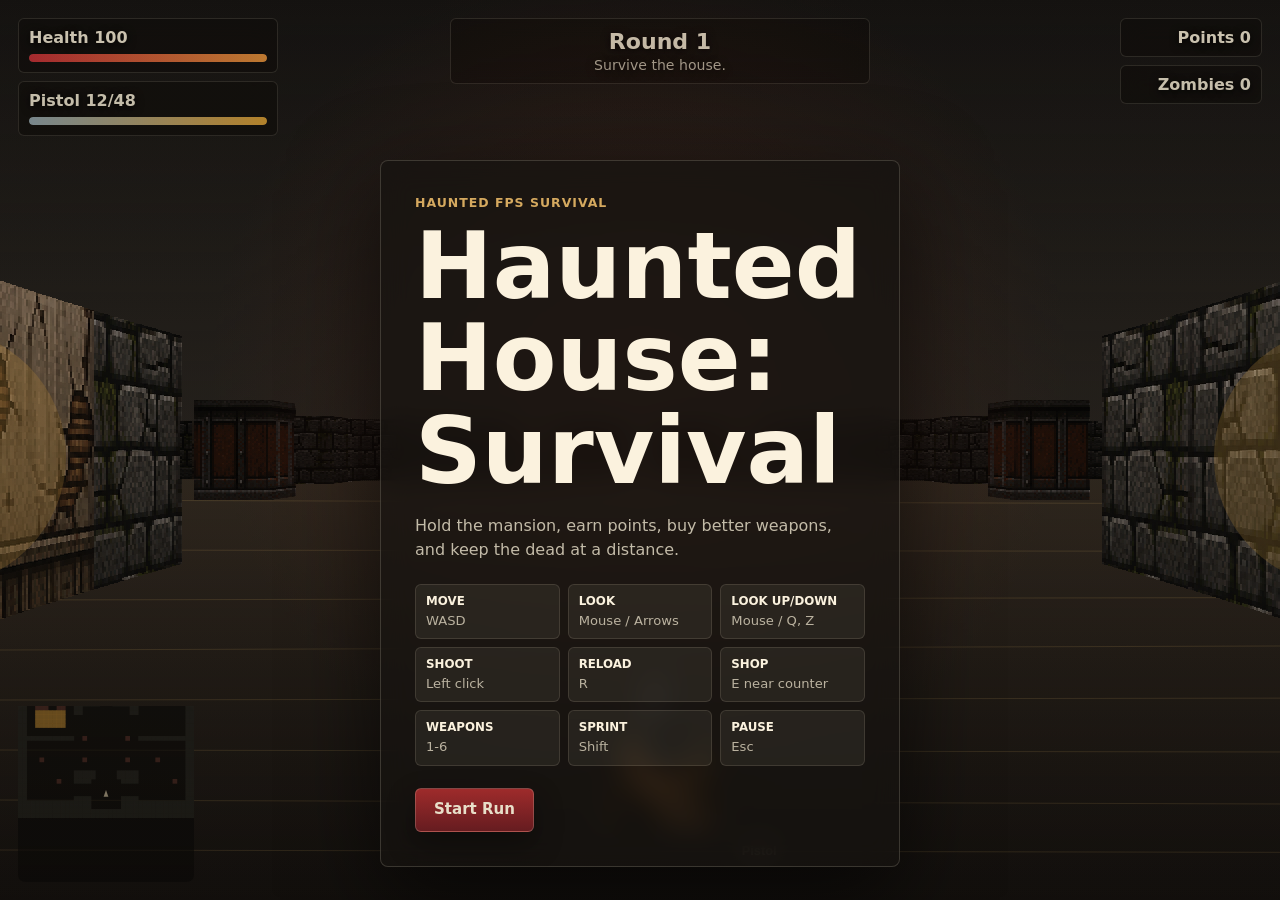
<file: index.html>
<!doctype html>
<html lang="en">
  <head>
    <meta charset="utf-8" />
    <meta name="viewport" content="width=device-width, initial-scale=1" />
    <title>Haunted House: Survival</title>
    <link rel="icon" href="data:," />
    <link rel="stylesheet" href="style.css" />
  </head>
  <body>
    <main id="gameShell" aria-label="Haunted House: Survival game">
      <canvas id="gameCanvas"></canvas>

      <section id="hud" aria-live="polite">
        <div class="hud-stack">
          <div class="meter health">
            <span id="healthText">Health 100</span>
            <div><i id="healthFill"></i></div>
          </div>
          <div class="meter ammo">
            <span id="ammoText">Pistol 12/12</span>
            <div><i id="reloadFill"></i></div>
          </div>
        </div>

        <div class="hud-center">
          <b id="roundText">Round 1</b>
          <span id="messageText">Survive the house.</span>
        </div>

        <div class="hud-stack right">
          <span id="pointsText">Points 0</span>
          <span id="zombieText">Zombies 0</span>
        </div>
      </section>

      <div id="crosshair" aria-hidden="true"></div>
      <div id="shopHint">Press E to open shop</div>
      <div id="damageVignette" aria-hidden="true"></div>

      <section id="menuOverlay" class="overlay active">
        <div class="panel hero-panel">
          <p class="eyebrow">Haunted FPS Survival</p>
          <h1>Haunted House: Survival</h1>
          <p class="lede">Hold the mansion, earn points, buy better weapons, and keep the dead at a distance.</p>
          <div class="control-grid" aria-label="Game controls">
            <span><b>Move</b> WASD</span>
            <span><b>Look</b> Mouse / Arrows</span>
            <span><b>Look up/down</b> Mouse / Q, Z</span>
            <span><b>Shoot</b> Left click</span>
            <span><b>Reload</b> R</span>
            <span><b>Shop</b> E near counter</span>
            <span><b>Weapons</b> 1-6</span>
            <span><b>Sprint</b> Shift</span>
            <span><b>Pause</b> Esc</span>
          </div>
          <button id="startButton" type="button">Start Run</button>
        </div>
      </section>

      <section id="pauseOverlay" class="overlay">
        <div class="panel pause-panel">
          <header>
            <div>
              <p class="eyebrow">Paused</p>
              <h2>The house waits.</h2>
            </div>
          </header>

          <div class="pause-layout">
            <nav class="pause-actions" aria-label="Pause actions">
              <button id="resumeButton" type="button">Resume</button>
              <button id="showControlsButton" class="ghost" type="button">Controls</button>
              <button id="showSettingsButton" class="ghost" type="button">Settings</button>
              <button id="quitButton" class="ghost danger" type="button">Quit Run</button>
            </nav>

            <div class="pause-content">
              <section id="pauseControlsPanel" class="pause-tab active" aria-label="Controls">
                <div class="control-grid compact">
                  <span><b>Move</b> WASD</span>
                  <span><b>Turn</b> Mouse / Arrows</span>
                  <span><b>Look up/down</b> Mouse / Q, Z</span>
                  <span><b>Shoot</b> Left click</span>
                  <span><b>Reload</b> R</span>
                  <span><b>Shop</b> E</span>
                  <span><b>Weapons</b> 1-6</span>
                  <span><b>Sprint</b> Shift</span>
                  <span><b>Pause</b> Esc</span>
                </div>
              </section>

              <section id="settingsPanel" class="pause-tab" aria-label="Settings">
                <label class="setting-row">
                  <span>Mouse sensitivity <b id="sensitivityValue">100%</b></span>
                  <input id="sensitivityInput" type="range" min="50" max="160" value="100" />
                </label>
                <label class="setting-row">
                  <span>Music volume <b id="musicVolumeValue">70%</b></span>
                  <input id="musicVolumeInput" type="range" min="0" max="100" value="70" />
                </label>
                <label class="setting-row">
                  <span>Effects volume <b id="effectsVolumeValue">100%</b></span>
                  <input id="effectsVolumeInput" type="range" min="0" max="100" value="100" />
                </label>
                <label class="toggle-row">
                  <input id="minimapToggle" type="checkbox" checked />
                  <span>Show minimap</span>
                </label>
              </section>
            </div>
          </div>
        </div>
      </section>

      <section id="shopOverlay" class="overlay">
        <div class="panel shop-panel">
          <header>
            <div>
              <p class="eyebrow">Weapon Shop</p>
              <h2>Spend Points</h2>
            </div>
            <button id="closeShopButton" class="ghost" type="button">Close</button>
          </header>
          <div id="weaponList" class="weapon-list"></div>
        </div>
      </section>

      <section id="gameOverOverlay" class="overlay">
        <div class="panel">
          <p class="eyebrow">Run Ended</p>
          <h2 id="gameOverTitle">The house took you.</h2>
          <p id="gameOverStats" class="lede"></p>
          <button id="restartButton" type="button">Try Again</button>
        </div>
      </section>
    </main>

    <script type="module" src="src/main.js"></script>
  </body>
</html>
</file>
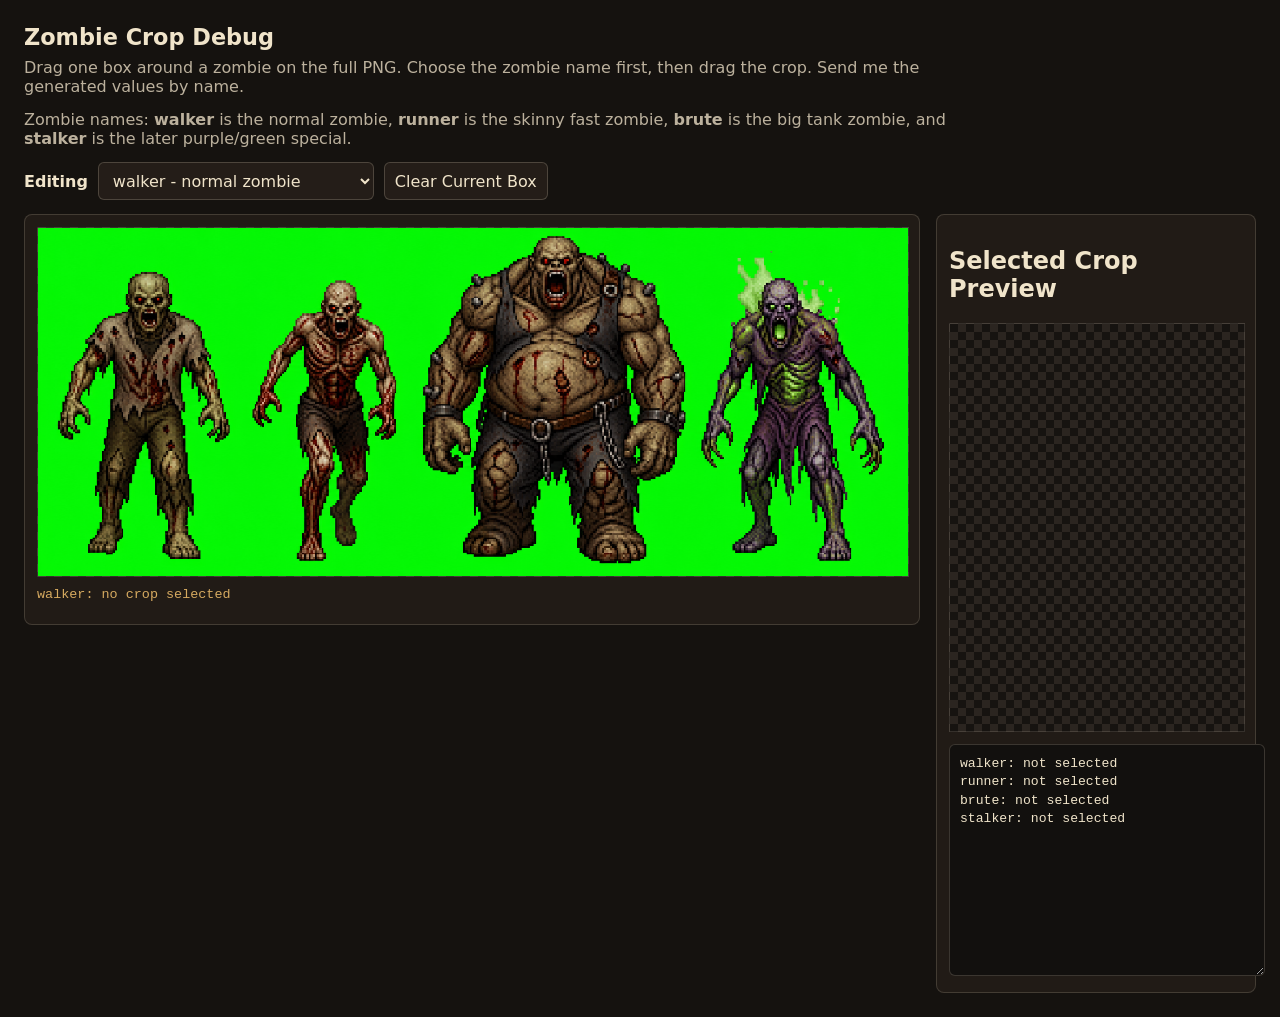
<file: debug-zombies.html>
<!doctype html>
<html lang="en">
  <head>
    <meta charset="utf-8" />
    <meta name="viewport" content="width=device-width, initial-scale=1" />
    <title>Zombie Crop Debug</title>
    <style>
      :root {
        color-scheme: dark;
        font-family: Inter, ui-sans-serif, system-ui, sans-serif;
        background: #15120f;
        color: #f0e4ca;
      }

      body {
        margin: 0;
        padding: 24px;
      }

      h1 {
        margin: 0 0 8px;
        font-size: 1.4rem;
      }

      p {
        max-width: 980px;
        margin: 0 0 14px;
        color: rgba(240, 228, 202, 0.76);
      }

      .toolbar {
        display: flex;
        flex-wrap: wrap;
        gap: 10px;
        align-items: center;
        margin-bottom: 14px;
      }

      label {
        font-weight: 800;
      }

      select,
      button {
        min-height: 38px;
        border: 1px solid rgba(240, 228, 202, 0.2);
        border-radius: 6px;
        padding: 0 10px;
        color: #f0e4ca;
        background: #241d18;
        font: inherit;
      }

      button {
        cursor: pointer;
      }

      .layout {
        display: grid;
        grid-template-columns: minmax(0, 1fr) minmax(240px, 320px);
        gap: 16px;
        align-items: start;
      }

      .panel {
        border: 1px solid rgba(240, 228, 202, 0.16);
        border-radius: 8px;
        padding: 12px;
        background: #211b16;
      }

      canvas {
        display: block;
        width: 100%;
        height: auto;
        border: 1px solid rgba(240, 228, 202, 0.14);
        background:
          linear-gradient(45deg, #2b2520 25%, transparent 25%),
          linear-gradient(-45deg, #2b2520 25%, transparent 25%),
          linear-gradient(45deg, transparent 75%, #2b2520 75%),
          linear-gradient(-45deg, transparent 75%, #2b2520 75%),
          #161310;
        background-position:
          0 0,
          0 8px,
          8px -8px,
          -8px 0;
        background-size: 16px 16px;
        image-rendering: pixelated;
      }

      #sheetCanvas {
        cursor: crosshair;
        touch-action: none;
      }

      textarea {
        width: 100%;
        min-height: 210px;
        margin-top: 12px;
        border: 1px solid rgba(240, 228, 202, 0.18);
        border-radius: 6px;
        padding: 10px;
        color: #f0e4ca;
        background: #12100e;
        font: 0.82rem/1.4 ui-monospace, SFMono-Regular, Menlo, Consolas, monospace;
      }

      code {
        display: block;
        margin: 10px 0;
        color: #d6aa60;
        font-size: 0.84rem;
      }

      @media (max-width: 860px) {
        .layout {
          grid-template-columns: 1fr;
        }
      }
    </style>
  </head>
  <body>
    <h1>Zombie Crop Debug</h1>
    <p>
      Drag one box around a zombie on the full PNG. Choose the zombie name first, then drag the crop.
      Send me the generated values by name.
    </p>
    <p>
      Zombie names: <strong>walker</strong> is the normal zombie, <strong>runner</strong> is the skinny fast zombie,
      <strong>brute</strong> is the big tank zombie, and <strong>stalker</strong> is the later purple/green special.
    </p>

    <div class="toolbar">
      <label for="typeSelect">Editing</label>
      <select id="typeSelect">
        <option value="walker">walker - normal zombie</option>
        <option value="runner">runner - skinny fast zombie</option>
        <option value="brute">brute - big tank zombie</option>
        <option value="stalker">stalker - purple/green special</option>
      </select>
      <button id="clearButton" type="button">Clear Current Box</button>
    </div>

    <div class="layout">
      <section class="panel">
        <canvas id="sheetCanvas" width="1000" height="400"></canvas>
        <code id="currentValue"></code>
      </section>

      <aside class="panel">
        <h2>Selected Crop Preview</h2>
        <canvas id="previewCanvas" width="260" height="360"></canvas>
        <textarea id="output" spellcheck="false" aria-label="Generated crop config"></textarea>
      </aside>
    </div>

    <script type="module">
      const typeLabels = {
        walker: "normal zombie",
        runner: "skinny fast zombie",
        brute: "big tank zombie",
        stalker: "purple/green special",
      };

      const rects = {
        walker: null,
        runner: null,
        brute: null,
        stalker: null,
      };

      const image = new Image();
      image.src = "assets/zombies/zombie-sheet.png";

      const sheetCanvas = document.getElementById("sheetCanvas");
      const previewCanvas = document.getElementById("previewCanvas");
      const typeSelect = document.getElementById("typeSelect");
      const output = document.getElementById("output");
      const currentValue = document.getElementById("currentValue");
      const clearButton = document.getElementById("clearButton");
      const sheetCtx = sheetCanvas.getContext("2d");
      const previewCtx = previewCanvas.getContext("2d");
      sheetCtx.imageSmoothingEnabled = false;
      previewCtx.imageSmoothingEnabled = false;

      let scale = 1;
      let dragging = false;
      let start = null;

      image.addEventListener("load", () => {
        scale = Math.min(1, 1000 / image.naturalWidth);
        sheetCanvas.width = Math.round(image.naturalWidth * scale);
        sheetCanvas.height = Math.round(image.naturalHeight * scale);
        drawAll();
      });

      function activeType() {
        return typeSelect.value;
      }

      function screenToImage(event) {
        const bounds = sheetCanvas.getBoundingClientRect();
        return {
          x: Math.max(0, Math.min(image.naturalWidth, ((event.clientX - bounds.left) / bounds.width) * image.naturalWidth)),
          y: Math.max(0, Math.min(image.naturalHeight, ((event.clientY - bounds.top) / bounds.height) * image.naturalHeight)),
        };
      }

      function drawAll() {
        sheetCtx.clearRect(0, 0, sheetCanvas.width, sheetCanvas.height);
        sheetCtx.drawImage(image, 0, 0, sheetCanvas.width, sheetCanvas.height);

        Object.entries(rects).forEach(([type, rect]) => {
          if (!rect) return;
          const selected = type === activeType();
          sheetCtx.strokeStyle = selected ? "#f5c15c" : "rgba(245, 193, 92, 0.62)";
          sheetCtx.lineWidth = selected ? 4 : 2;
          sheetCtx.strokeRect(rect.x * scale, rect.y * scale, rect.w * scale, rect.h * scale);
          sheetCtx.fillStyle = selected ? "#f5c15c" : "rgba(245, 193, 92, 0.72)";
          sheetCtx.font = "800 16px Inter, sans-serif";
          sheetCtx.fillText(type, rect.x * scale + 8, Math.max(20, rect.y * scale - 8));
        });

        drawPreview();
        updateOutput();
      }

      function drawPreview() {
        previewCtx.clearRect(0, 0, previewCanvas.width, previewCanvas.height);
        const rect = rects[activeType()];
        if (!rect) {
          currentValue.textContent = `${activeType()}: no crop selected`;
          return;
        }

        previewCtx.drawImage(image, rect.x, rect.y, rect.w, rect.h, 12, 12, previewCanvas.width - 24, previewCanvas.height - 24);
        currentValue.textContent = `${activeType()} (${typeLabels[activeType()]}): x=${Math.round(rect.x)}, y=${Math.round(rect.y)}, w=${Math.round(rect.w)}, h=${Math.round(rect.h)}`;
      }

      function updateOutput() {
        output.value = Object.entries(rects)
          .map(([type, rect]) => {
            if (!rect) return `${type}: not selected`;
            return `${type}: x=${Math.round(rect.x)}, y=${Math.round(rect.y)}, w=${Math.round(rect.w)}, h=${Math.round(rect.h)}`;
          })
          .join("\n");
      }

      sheetCanvas.addEventListener("pointerdown", (event) => {
        dragging = true;
        sheetCanvas.setPointerCapture(event.pointerId);
        start = screenToImage(event);
      });

      sheetCanvas.addEventListener("pointermove", (event) => {
        if (!dragging) return;
        const pos = screenToImage(event);
        const left = Math.min(start.x, pos.x);
        const top = Math.min(start.y, pos.y);
        const right = Math.max(start.x, pos.x);
        const bottom = Math.max(start.y, pos.y);
        rects[activeType()] = {
          x: left,
          y: top,
          w: Math.max(1, right - left),
          h: Math.max(1, bottom - top),
        };
        drawAll();
      });

      sheetCanvas.addEventListener("pointerup", () => {
        dragging = false;
      });

      typeSelect.addEventListener("change", drawAll);
      clearButton.addEventListener("click", () => {
        rects[activeType()] = null;
        drawAll();
      });
    </script>
  </body>
</html>
</file>
<file: style.css>
:root {
  color-scheme: dark;
  font-family:
    Inter, ui-sans-serif, system-ui, -apple-system, BlinkMacSystemFont, "Segoe UI",
    sans-serif;
  --paper: #e8dfc9;
  --ink: #15100d;
  --blood: #b83232;
  --amber: #d49a32;
  --moss: #576a45;
  --steel: #8fa1a8;
  --panel: rgba(22, 19, 16, 0.7);
}

* {
  box-sizing: border-box;
}

html,
body {
  width: 100%;
  height: 100%;
  margin: 0;
  overflow: hidden;
  background: #14100d;
}

button {
  min-height: 44px;
  border: 1px solid rgba(232, 223, 201, 0.22);
  border-radius: 6px;
  padding: 0 18px;
  color: var(--paper);
  background: linear-gradient(180deg, #9e2b2b, #661c20);
  font: 800 0.94rem/1 Inter, ui-sans-serif, system-ui, sans-serif;
  letter-spacing: 0;
  cursor: pointer;
  box-shadow: 0 12px 28px rgba(0, 0, 0, 0.35);
}

button:hover {
  filter: brightness(1.08);
}

button:disabled {
  cursor: default;
  opacity: 0.48;
  filter: grayscale(0.3);
}

button.ghost {
  background: rgba(232, 223, 201, 0.08);
  box-shadow: none;
}

button.danger {
  border-color: rgba(184, 50, 50, 0.44);
  color: #ffd9d9;
}

#gameShell {
  position: fixed;
  inset: 0;
  overflow: hidden;
  background: #17120f;
}

#gameCanvas {
  display: block;
  width: 100vw;
  height: 100vh;
}

#hud {
  position: fixed;
  z-index: 5;
  inset: 18px 18px auto;
  display: grid;
  grid-template-columns: minmax(170px, 260px) minmax(180px, 1fr) minmax(150px, 220px);
  align-items: start;
  gap: 14px;
  color: var(--paper);
  pointer-events: none;
  text-shadow: 0 2px 8px #000;
}

.hud-stack {
  display: grid;
  gap: 8px;
}

.hud-stack.right {
  justify-items: end;
  font-weight: 800;
}

.hud-stack.right span,
.hud-center,
.meter {
  border: 1px solid rgba(232, 223, 201, 0.15);
  border-radius: 6px;
  background: rgba(18, 15, 12, 0.66);
  backdrop-filter: blur(10px);
}

.hud-stack.right span {
  min-width: 142px;
  padding: 9px 10px;
  text-align: right;
}

.hud-center {
  justify-self: center;
  display: grid;
  min-width: min(420px, 100%);
  gap: 3px;
  padding: 10px 16px;
  text-align: center;
}

.hud-center b {
  font-size: clamp(1rem, 2.1vw, 1.38rem);
}

.hud-center span {
  font-size: 0.88rem;
  color: rgba(232, 223, 201, 0.82);
}

.meter {
  display: grid;
  gap: 7px;
  padding: 9px 10px 10px;
  font-weight: 800;
}

.meter div {
  height: 8px;
  overflow: hidden;
  border-radius: 999px;
  background: rgba(232, 223, 201, 0.16);
}

.meter i {
  display: block;
  width: 100%;
  height: 100%;
  border-radius: inherit;
  transition: width 120ms linear;
}

.meter.health i {
  background: linear-gradient(90deg, #bf3035, #db8c38);
}

.meter.ammo i {
  background: linear-gradient(90deg, var(--steel), var(--amber));
}

#shopHint {
  position: fixed;
  z-index: 5;
  left: 50%;
  top: calc(50% + 44px);
  transform: translateX(-50%);
  display: none;
  min-width: 190px;
  border: 1px solid rgba(241, 196, 109, 0.62);
  border-radius: 6px;
  padding: 10px 14px;
  color: #ffd57a;
  background: rgba(35, 23, 12, 0.78);
  font-weight: 900;
  text-align: center;
  text-shadow: 0 2px 8px #000;
  pointer-events: none;
  backdrop-filter: blur(8px);
}

#shopHint.visible {
  display: block;
}

#crosshair {
  position: fixed;
  z-index: 4;
  left: 50%;
  top: 50%;
  width: 28px;
  height: 28px;
  transform: translate(-50%, -50%);
  pointer-events: none;
}

#crosshair::before,
#crosshair::after {
  content: "";
  position: absolute;
  left: 50%;
  top: 50%;
  border-radius: 999px;
  background: rgba(255, 244, 214, 0.96);
  box-shadow: 0 0 10px rgba(0, 0, 0, 0.9);
  transform: translate(-50%, -50%);
}

#crosshair::before {
  width: 2px;
  height: 24px;
}

#crosshair::after {
  width: 24px;
  height: 2px;
}

#damageVignette {
  position: fixed;
  z-index: 3;
  inset: 0;
  pointer-events: none;
  opacity: 0;
  background:
    radial-gradient(circle, transparent 42%, rgba(157, 12, 19, 0.38) 74%),
    rgba(167, 17, 25, 0.08);
  transition: opacity 150ms linear;
}

#damageVignette.active {
  opacity: 1;
}

.overlay {
  position: fixed;
  z-index: 10;
  inset: 0;
  display: none;
  place-items: center;
  padding: 24px;
  color: var(--paper);
  background:
    linear-gradient(180deg, rgba(12, 10, 8, 0.12), rgba(12, 10, 8, 0.48)),
    radial-gradient(circle at 50% 42%, rgba(133, 56, 33, 0.28), transparent 52%);
}

.overlay.active {
  display: grid;
}

.panel {
  width: min(520px, calc(100vw - 32px));
  border: 1px solid rgba(232, 223, 201, 0.18);
  border-radius: 8px;
  padding: clamp(22px, 4vw, 34px);
  background: var(--panel);
  box-shadow: 0 30px 90px rgba(0, 0, 0, 0.62);
  backdrop-filter: blur(14px);
}

.hero-panel {
  margin-top: 14vh;
  justify-self: center;
}

.eyebrow {
  margin: 0 0 10px;
  color: #d5a95f;
  font-size: 0.78rem;
  font-weight: 900;
  letter-spacing: 0.08em;
  text-transform: uppercase;
}

h1,
h2 {
  margin: 0;
  color: #fbf2de;
  line-height: 1;
  letter-spacing: 0;
}

h1 {
  max-width: 9em;
  font-size: clamp(2.8rem, 8vw, 5.8rem);
}

h2 {
  font-size: clamp(2rem, 5vw, 3rem);
}

.lede {
  max-width: 36rem;
  margin: 16px 0 22px;
  color: rgba(232, 223, 201, 0.82);
  font-size: 1rem;
  line-height: 1.5;
}

.control-grid {
  display: grid;
  grid-template-columns: repeat(3, minmax(0, 1fr));
  gap: 8px;
  margin: 0 0 22px;
}

.control-grid span {
  min-height: 54px;
  border: 1px solid rgba(232, 223, 201, 0.13);
  border-radius: 6px;
  padding: 9px 10px;
  color: rgba(232, 223, 201, 0.76);
  background: rgba(232, 223, 201, 0.07);
  font-size: 0.82rem;
  line-height: 1.25;
}

.control-grid b {
  display: block;
  margin-bottom: 4px;
  color: #fbf2de;
  font-size: 0.74rem;
  text-transform: uppercase;
}

.control-grid.compact {
  grid-template-columns: repeat(2, minmax(0, 1fr));
  margin: 0;
}

.pause-panel {
  width: min(780px, calc(100vw - 32px));
}

.pause-panel header {
  margin-bottom: 18px;
}

.pause-layout {
  display: grid;
  grid-template-columns: 170px minmax(0, 1fr);
  gap: 18px;
}

.pause-actions {
  display: grid;
  align-content: start;
  gap: 10px;
}

.pause-actions button {
  width: 100%;
}

.pause-content {
  min-height: 228px;
  border: 1px solid rgba(232, 223, 201, 0.13);
  border-radius: 8px;
  padding: 14px;
  background: rgba(232, 223, 201, 0.06);
}

.pause-tab {
  display: none;
}

.pause-tab.active {
  display: block;
}

.setting-row {
  display: grid;
  gap: 10px;
  margin-bottom: 18px;
  color: rgba(232, 223, 201, 0.82);
  font-weight: 800;
}

.setting-row span {
  display: flex;
  justify-content: space-between;
  gap: 12px;
}

.setting-row b {
  color: #d5a95f;
}

.setting-row input[type="range"] {
  width: 100%;
  accent-color: var(--amber);
}

.toggle-row {
  display: flex;
  align-items: center;
  gap: 10px;
  color: rgba(232, 223, 201, 0.86);
  font-weight: 800;
}

.toggle-row input {
  width: 20px;
  height: 20px;
  accent-color: var(--amber);
}

.shop-panel {
  width: min(760px, calc(100vw - 32px));
  max-height: min(82vh, 780px);
  overflow: auto;
}

.shop-panel header {
  display: flex;
  align-items: start;
  justify-content: space-between;
  gap: 16px;
  margin-bottom: 18px;
}

.weapon-list {
  display: grid;
  gap: 10px;
}

.weapon-row {
  display: grid;
  grid-template-columns: 96px minmax(0, 1fr) auto;
  gap: 14px;
  align-items: center;
  border: 1px solid rgba(232, 223, 201, 0.13);
  border-radius: 8px;
  padding: 14px;
  background: rgba(232, 223, 201, 0.07);
}

.weapon-thumb {
  position: relative;
  width: 96px;
  height: 54px;
  overflow: hidden;
  border: 1px solid rgba(232, 223, 201, 0.14);
  border-radius: 6px;
  background:
    radial-gradient(circle at 70% 30%, rgba(214, 166, 78, 0.28), transparent 34%),
    rgba(7, 7, 6, 0.36);
}

.weapon-thumb canvas {
  display: block;
  width: 100%;
  height: 100%;
  image-rendering: pixelated;
}

.weapon-thumb.locked canvas {
  opacity: 0.18;
  filter: grayscale(1) contrast(0.55) brightness(0.45);
}

.weapon-thumb.locked::before,
.weapon-thumb.locked::after {
  content: "";
  position: absolute;
  z-index: 1;
  pointer-events: none;
}

.weapon-thumb.locked::before {
  left: calc(50% - 9px);
  top: calc(50% - 13px);
  width: 13px;
  height: 11px;
  border: 3px solid rgba(251, 242, 222, 0.9);
  border-bottom: 0;
  border-radius: 10px 10px 0 0;
}

.weapon-thumb.locked::after {
  left: calc(50% - 11px);
  top: calc(50% - 2px);
  width: 22px;
  height: 17px;
  border-radius: 4px;
  background:
    linear-gradient(90deg, transparent 44%, rgba(44, 30, 20, 0.72) 44% 56%, transparent 56%),
    linear-gradient(180deg, rgba(251, 242, 222, 0.96), rgba(176, 132, 64, 0.96));
  box-shadow: 0 4px 10px rgba(0, 0, 0, 0.6);
}

.weapon-row h3 {
  margin: 0 0 7px;
  color: #fbf2de;
  font-size: 1rem;
}

.weapon-row p {
  margin: 0;
  color: rgba(232, 223, 201, 0.72);
  font-size: 0.88rem;
  line-height: 1.35;
}

.weapon-row.current {
  border-color: rgba(212, 154, 50, 0.76);
  background: rgba(212, 154, 50, 0.12);
}

@media (max-width: 760px) {
  #hud {
    inset: 10px 10px auto;
    grid-template-columns: 1fr 1fr;
  }

  .hud-center {
    grid-column: 1 / -1;
    grid-row: 2;
    min-width: 0;
    width: 100%;
  }

  .hud-stack.right span {
    min-width: 0;
    width: 100%;
  }

  .weapon-row {
    grid-template-columns: 1fr;
  }

  .weapon-row button {
    width: 100%;
  }

  .control-grid,
  .control-grid.compact,
  .pause-layout {
    grid-template-columns: 1fr;
  }

  .hero-panel {
    margin-top: 0;
  }
}
</file>
